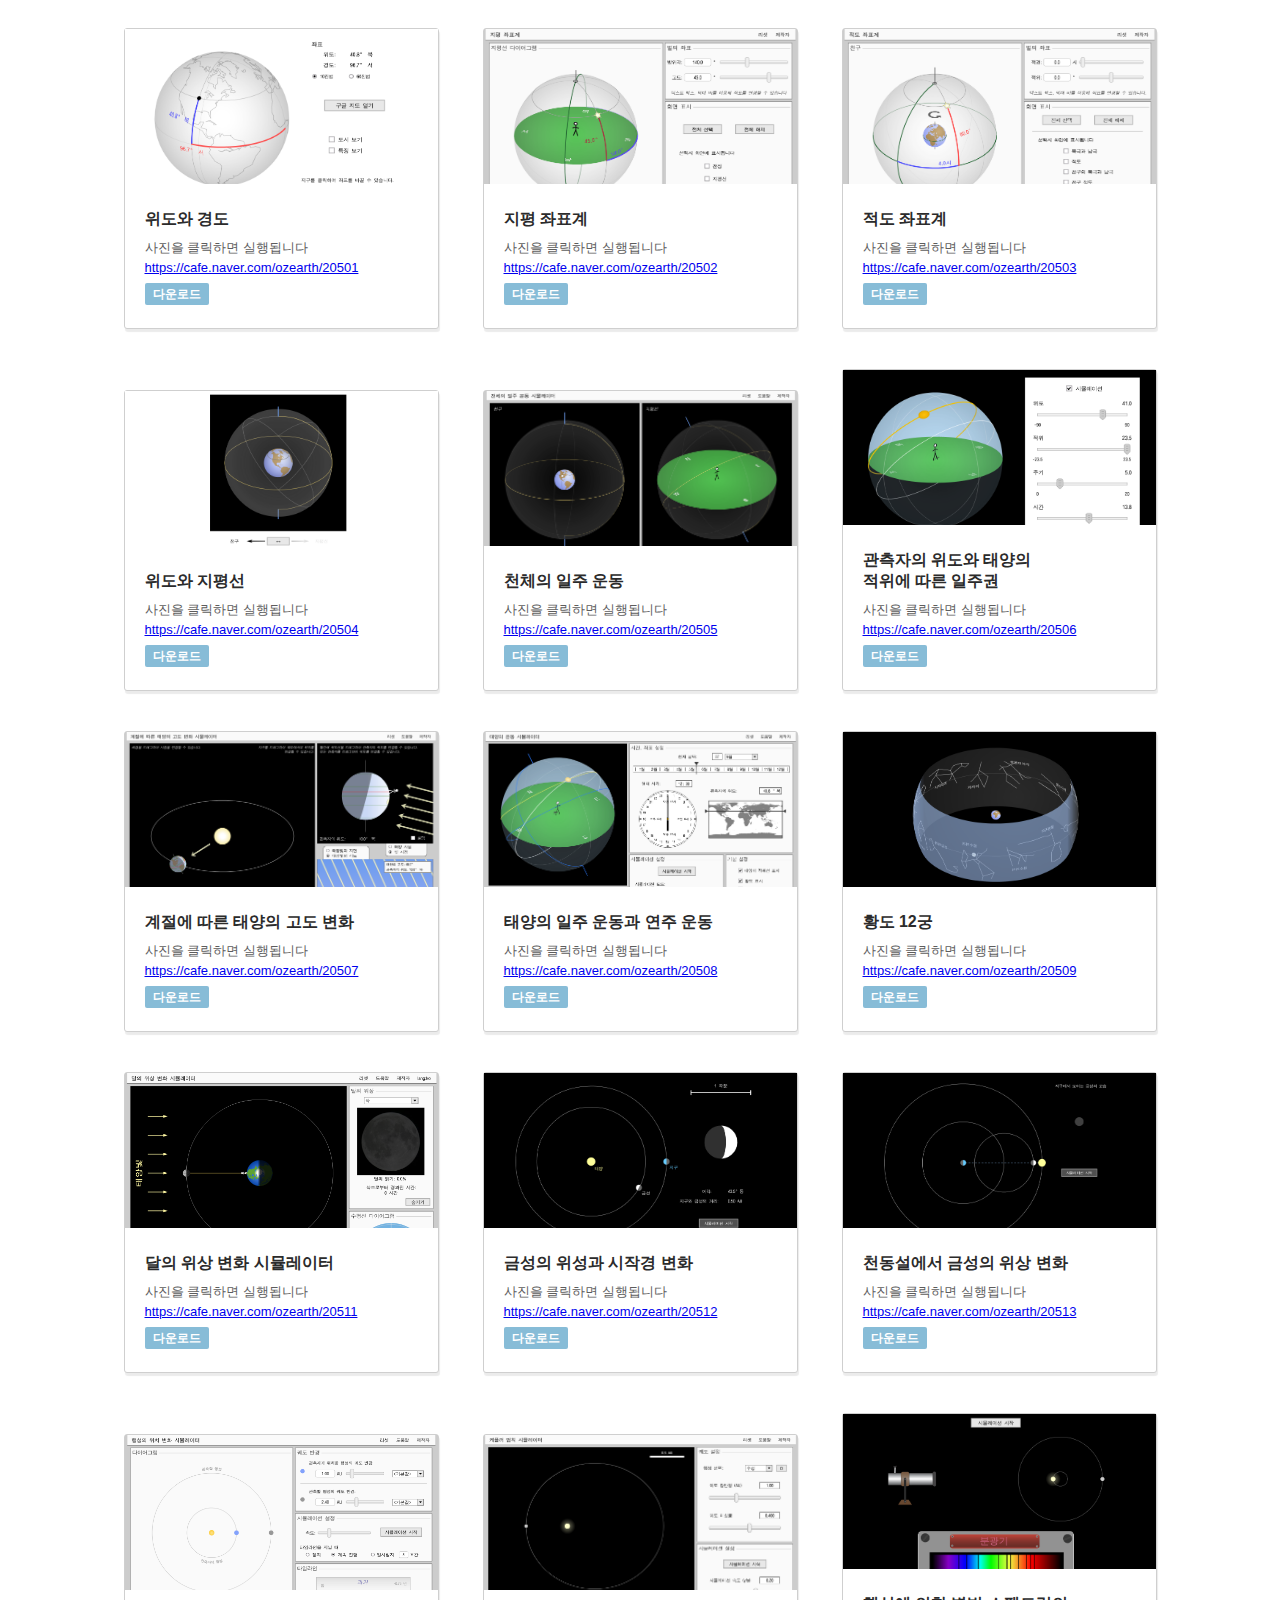
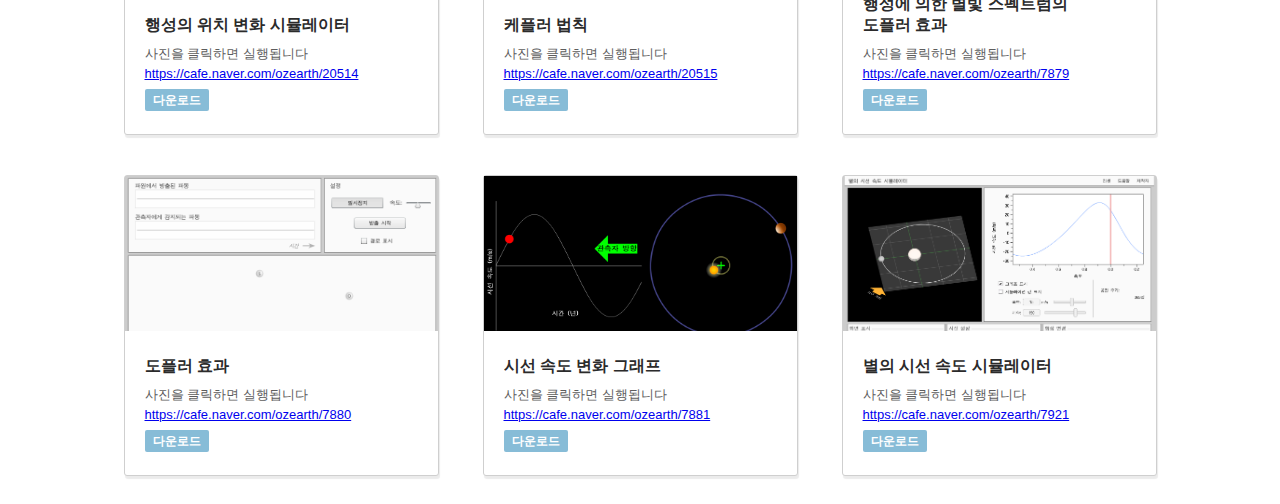
<file: index.html>
<!DOCTYPE html>
<html>
<link rel="shortcut icon" href="0.png">
<head>

    <meta charset="utf-8">
    <meta http-equiv="X-UA-Compatible" content="IE=edge">
    <meta name="viewport" content="width=device-width, initial-scale=1">
    <meta property="og:description" content="OZ Earth Science">
    <meta property="og:image" content="0.png">
    <title>OZ Science Simulator</title>
    <link rel="stylesheet" href="css/article-list-basic.css">

</head>
<body>

    <ul class="article-list-basic">

        <li>
            <a href="./1">
                <img src="./1.png"/>
            </a>
            <div>
                <h2><a href="./1">위도와 경도</a></h2>
                <p>사진을 클릭하면 실행됩니다<br><a href="https://cafe.naver.com/ozearth/20501">https://cafe.naver.com/ozearth/20501</p>
                <a href="./1/oz.swf" class="read-more">다운로드</a>
            </div>
        </li>

        <li>
            <a href="./2">
                <img src="./2.png"/>
            </a>
            <div>
                <h2><a href="./2">지평 좌표계</a></h2>
                <p>사진을 클릭하면 실행됩니다<br><a href="https://cafe.naver.com/ozearth/20502">https://cafe.naver.com/ozearth/20502</p>
                <a href="./2/oz.swf" class="read-more">다운로드</a>
            </div>
        </li>

        <li>
            <a href="./3">
                <img src="./3.png"/>
            </a>
            <div>
                <h2><a href="./3">적도 좌표계</a></h2>
                <p>사진을 클릭하면 실행됩니다<br><a href="https://cafe.naver.com/ozearth/20503">https://cafe.naver.com/ozearth/20503</p>
                <a href="./3/oz.swf" class="read-more">다운로드</a>
            </div>
        </li>

                <li>
            <a href="./4">
                <img src="./4.png"/>
            </a>
            <div>
                <h2><a href="./4">위도와 지평선</a></h2>
                <p>사진을 클릭하면 실행됩니다<br><a href="https://cafe.naver.com/ozearth/20504">https://cafe.naver.com/ozearth/20504</p>
                <a href="./4/oz.swf" class="read-more">다운로드</a>
            </div>
        </li>
        
        <li>
            <a href="./5">
                <img src="./5.png" />
            </a>
            <div>
                <h2><a href="./5">천체의 일주 운동</a></h2>
                <p>사진을 클릭하면 실행됩니다<br><a href="https://cafe.naver.com/ozearth/20505">https://cafe.naver.com/ozearth/20505</p>
                <a href="./5/oz.swf" class="read-more">다운로드</a>
            </div>
        </li>

        <li>
            <a href="./6">
                <img src="./6.png" />
            </a>
            <div>
                <h2><a href="./6">관측자의 위도와 태양의<br>적위에 따른 일주권</a></h2>
                <p>사진을 클릭하면 실행됩니다<br><a href="https://cafe.naver.com/ozearth/20506">https://cafe.naver.com/ozearth/20506</p>
                <a href="./6/oz.swf" class="read-more">다운로드</a>
            </div>
        </li>
        
        <li>
            <a href="./7">
                <img src="./7.png" />
            </a>
            <div>
                <h2><a href="./7">계절에 따른 태양의 고도 변화</a></h2>
                <p>사진을 클릭하면 실행됩니다<br><a href="https://cafe.naver.com/ozearth/20507">https://cafe.naver.com/ozearth/20507</p>
                <a href="./7/oz.swf" class="read-more">다운로드</a>
            </div>
        </li>

        <li>
            <a href="./8">
                <img src="./8.png" />
            </a>
            <div>
                <h2><a href="./8">태양의 일주 운동과 연주 운동</a></h2>
                <p>사진을 클릭하면 실행됩니다<br><a href="https://cafe.naver.com/ozearth/20508">https://cafe.naver.com/ozearth/20508</p>
                <a href="./8/oz.swf" class="read-more">다운로드</a>
            </div>
        </li>

        <li>
            <a href="./9">
                <img src="./9.png" />
            </a>
            <div>
                <h2><a href="./9">황도 12궁</a></h2>
                <p>사진을 클릭하면 실행됩니다<br><a href="https://cafe.naver.com/ozearth/20509">https://cafe.naver.com/ozearth/20509</p>
                <a href="./9/oz.swf" class="read-more">다운로드</a>
            </div>
        </li>

        <li>
            <a href="./10">
                <img src="./10.png" />
            </a>
            <div>
                <h2><a href="./10">달의 위상 변화 시뮬레이터</a></h2>
                <p>사진을 클릭하면 실행됩니다<br><a href="https://cafe.naver.com/ozearth/20511">https://cafe.naver.com/ozearth/20511</p>
                <a href="./10/oz.swf" class="read-more">다운로드</a>
            </div>
        </li>

        <li>
            <a href="./11">
                <img src="./11.png" />
            </a>
            <div>
                <h2><a href="./11">금성의 위성과 시작경 변화</a></h2>
                <p>사진을 클릭하면 실행됩니다<br><a href="https://cafe.naver.com/ozearth/20512">https://cafe.naver.com/ozearth/20512</p>
                <a href="./11/oz.swf" class="read-more">다운로드</a>
            </div>
        </li>

        <li>
            <a href="./12">
                <img src="./12.png" />
            </a>
            <div>
                <h2><a href="./12">천동설에서 금성의 위상 변화</a></h2>
                <p>사진을 클릭하면 실행됩니다<br><a href="https://cafe.naver.com/ozearth/20513">https://cafe.naver.com/ozearth/20513</p>
                <a href="./12/oz.swf" class="read-more">다운로드</a>
            </div>
        </li>

        <li>
            <a href="./13">
                <img src="./13.png" />
            </a>
            <div>
                <h2><a href="./13">행성의 위치 변화 시뮬레이터</a></h2>
                <p>사진을 클릭하면 실행됩니다<br><a href="https://cafe.naver.com/ozearth/20514">https://cafe.naver.com/ozearth/20514</p>
                <a href="./13/oz.swf" class="read-more">다운로드</a>
            </div>
        </li>

        <li>
            <a href="./14">
                <img src="./14.png" />
            </a>
            <div>
                <h2><a href="./14">케플러 법칙</a></h2>
                <p>사진을 클릭하면 실행됩니다<br><a href="https://cafe.naver.com/ozearth/20515">https://cafe.naver.com/ozearth/20515</p>
                <a href="./14/oz.swf" class="read-more">다운로드</a>
            </div>
        </li>

        <li>
            <a href="./15">
                <img src="./15.png" />
            </a>
            <div>
                <h2><a href="./15">행성에 의한 별빛 스펙트럼의<br>도플러 효과</a></h2>
                <p>사진을 클릭하면 실행됩니다<br><a href="https://cafe.naver.com/ozearth/7879">https://cafe.naver.com/ozearth/7879</p>
                <a href="./15/oz.swf" class="read-more">다운로드</a>
            </div>
        </li>

        <li>
            <a href="./16">
                <img src="./16.png" />
            </a>
            <div>
                <h2><a href="./16">도플러 효과</a></h2>
                <p>사진을 클릭하면 실행됩니다<br><a href="https://cafe.naver.com/ozearth/7880">https://cafe.naver.com/ozearth/7880</p>
                <a href="./16/oz.swf" class="read-more">다운로드</a>
            </div>
        </li>

        <li>
            <a href="./17">
                <img src="./17.png" />
            </a>
            <div>
                <h2><a href="./17">시선 속도 변화 그래프</a></h2>
                <p>사진을 클릭하면 실행됩니다<br><a href="https://cafe.naver.com/ozearth/7881">https://cafe.naver.com/ozearth/7881</p>
                <a href="./17/oz.swf" class="read-more">다운로드</a>
            </div>
        </li>

        <li>
            <a href="./18">
                <img src="./18.png" />
            </a>
            <div>
                <h2><a href="./18">별의 시선 속도 시뮬레이터</a></h2>
                <p>사진을 클릭하면 실행됩니다<br><a href="https://cafe.naver.com/ozearth/7921">https://cafe.naver.com/ozearth/7921</p>
                <a href="./18/oz.swf" class="read-more">다운로드</a>
            </div>
        </li>

    </ul>

</body>

</html>
</file>
<file: css/article-list-basic.css>
.article-list-basic{
    list-style:none;
    margin: 0 auto;
    max-width: 1200px;
    text-align: center;
    padding: 0;
}

.article-list-basic li{
    display: inline-block;
    box-sizing:border-box;
    border-radius: 3px;
    box-shadow: 1px 3px 1px 0 rgba(0, 0, 0, 0.08);
    border:1px solid #cfcfcf;
    background-color: #fff;

    font: normal 13px sans-serif;
    text-align: left;

    margin: 20px;
    max-width: 315px;
}

/* Article photo */

.article-list-basic li > a{
    display: block;
    width: 100%;
    height: 155px;
    overflow: hidden;
}

.article-list-basic li > a img{
    width: 100%;
}

.article-list-basic li div{
    padding: 25px 20px;
}

/* Article title */

.article-list-basic li h2{
    font: bold 16px sans-serif;
    overflow: hidden;
    text-overflow: ellipsis;
    white-space: nowrap;
    margin:0;
}

.article-list-basic li h2 a{
    color: #2b2b2b;
    text-decoration: none;
}

/* Article excerpt */

.article-list-basic li div p{
    line-height: 20px;
    color: #5d5d5d;

    margin: 8px 0;
}

/* Read more */

.article-list-basic li a.read-more{
    background-color: #87bcd7;
    cursor: pointer;
    font-size: 12px;
    color: #ffffff;
    text-decoration: none;
    padding: 4px 8px;
    border-radius: 2px;
    margin: 20px 0;
    font-weight: bold;
}
</file>
